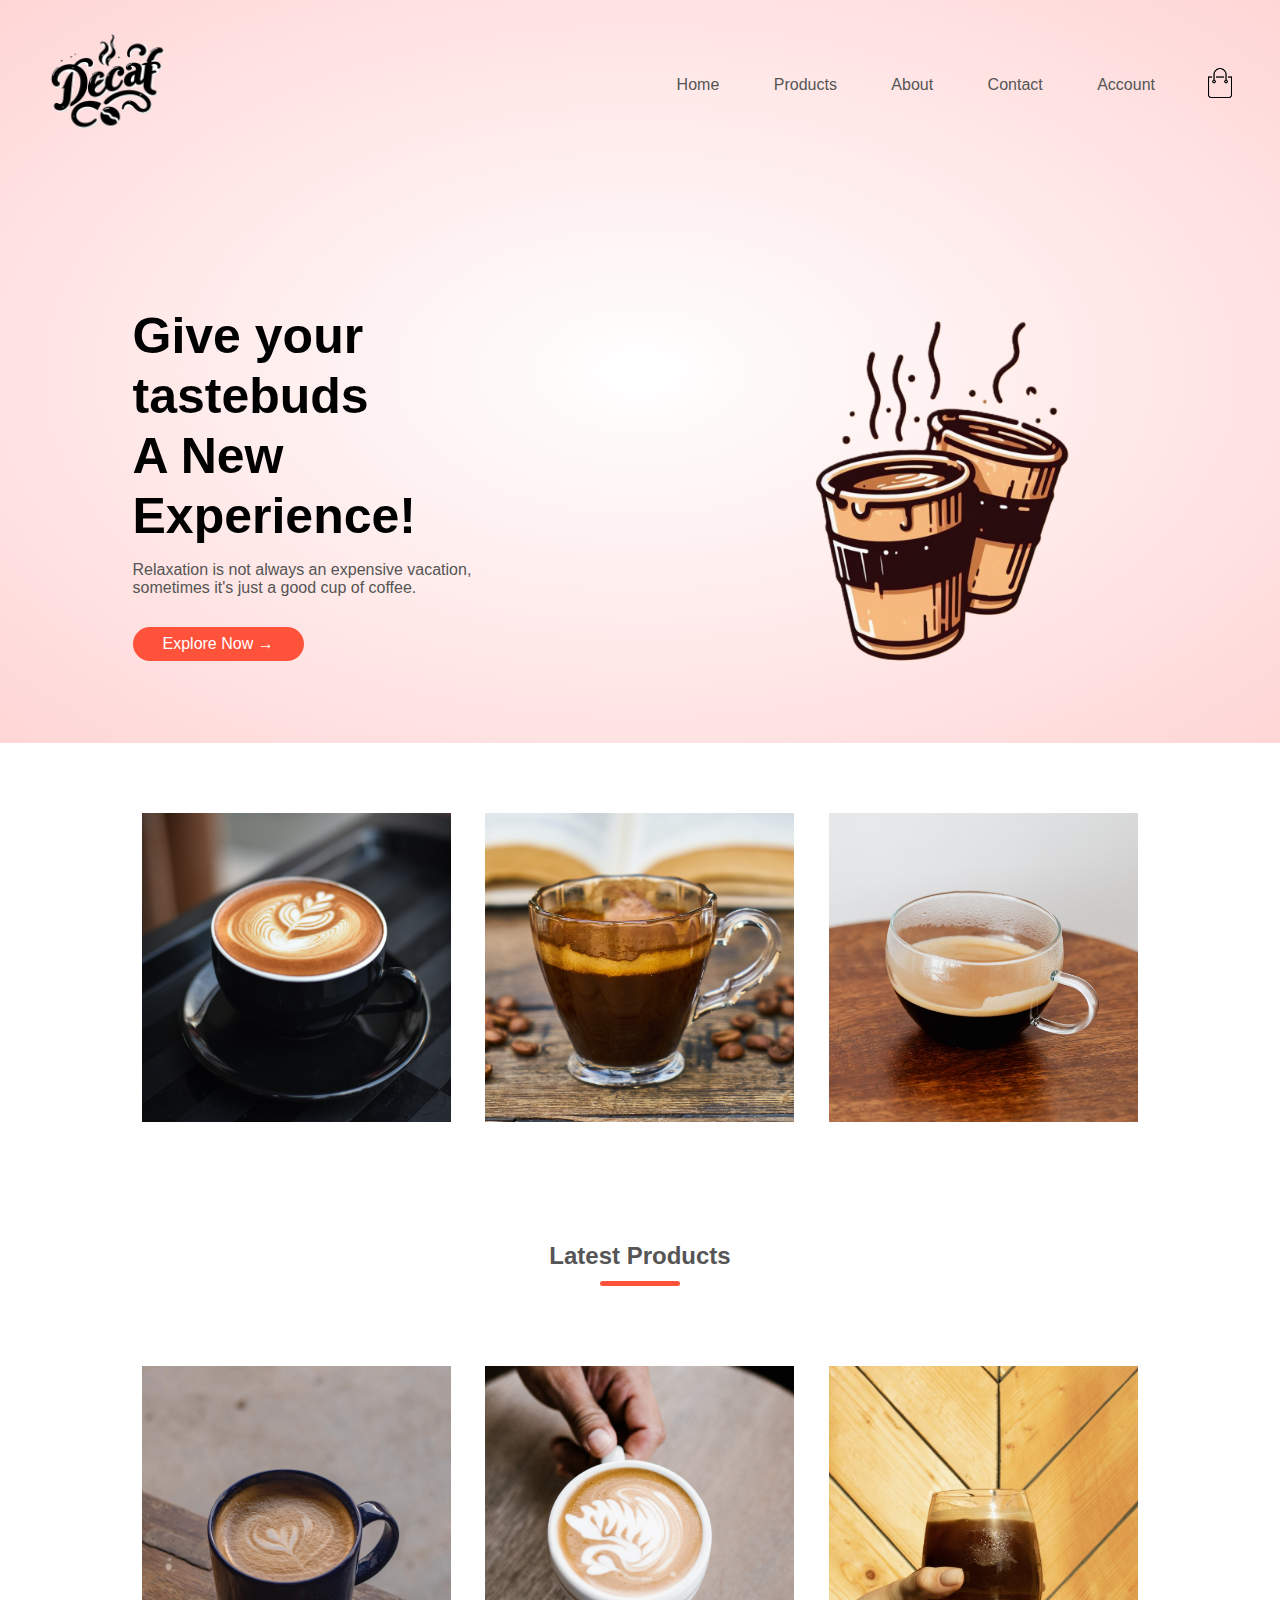
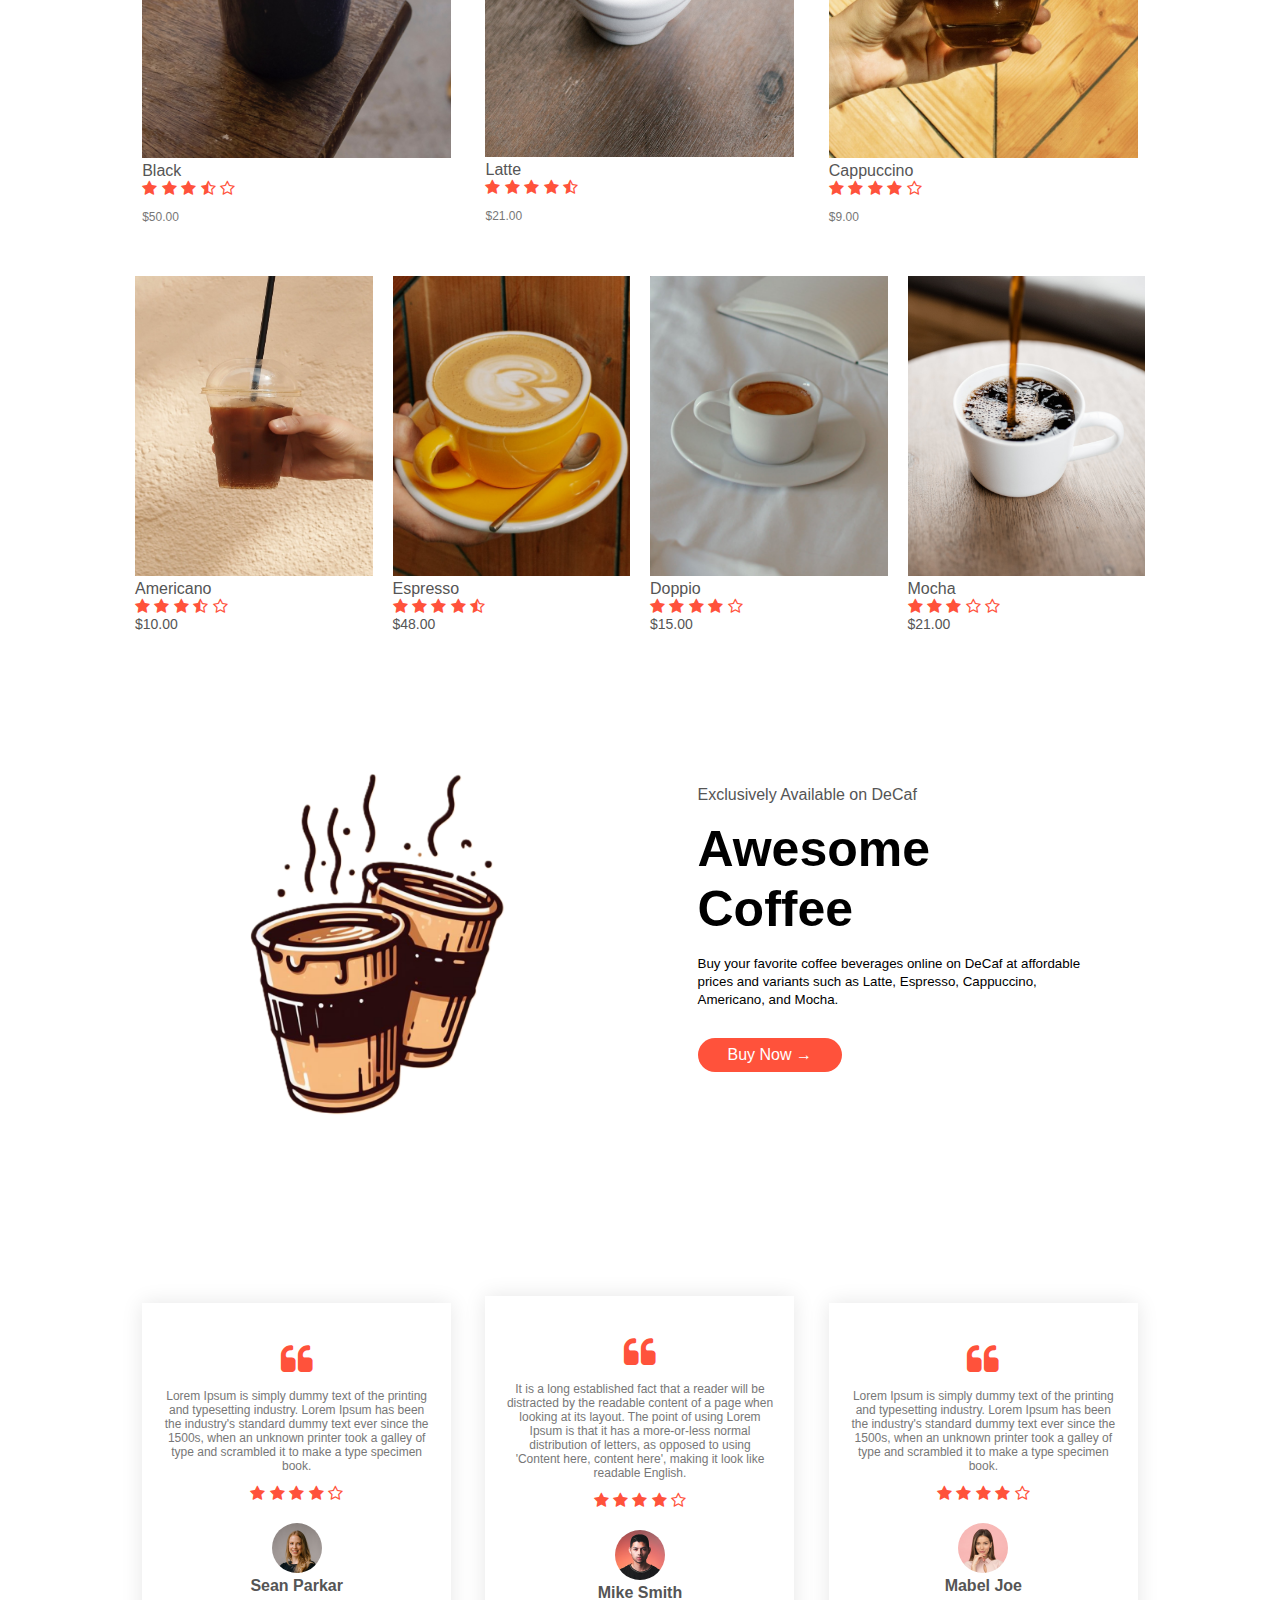
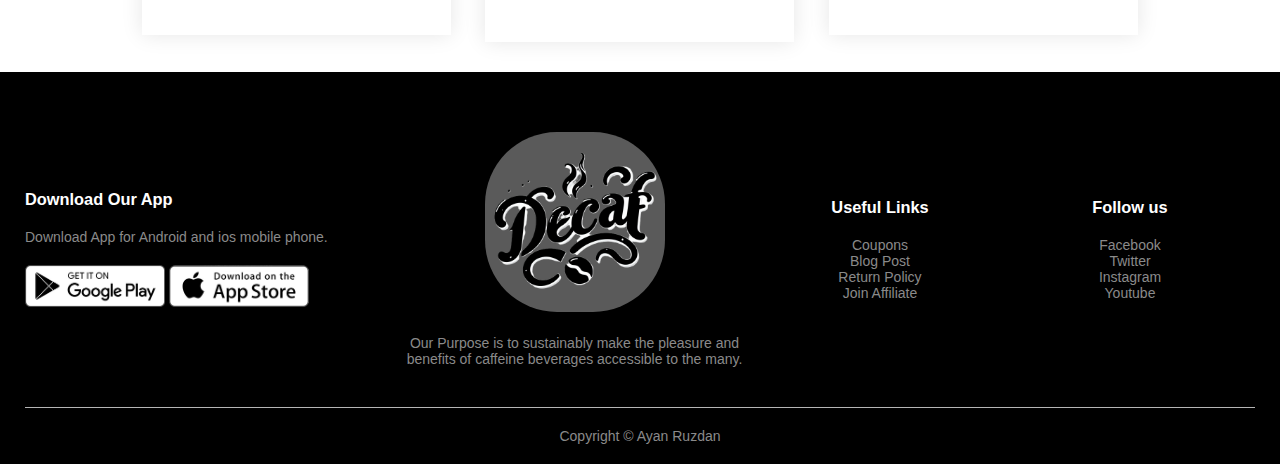
<file: index.html>
<!DOCTYPE html>
<html>

<head>
    <meta charset="utf-8">
    <meta name="viewport" content="width-device-width, initial-scale=1.0">
    <title>DeCaf | Cafe Ecommerce website</title>
    <link rel="stylesheet" href="style.css">
    <link rel="preconnect" href="https://fonts.gstatic.com">
    <link href="https://fonts.googleapis.com/css2?family=Poppins:wght@200;300;400;500;600;700&display=swap"
        rel="stylesheet">
    <!--added a cdn link by searching font awesome4 cdn and getting this link from https://www.bootstrapcdn.com/fontawesome/ this url*/-->
    <link rel="stylesheet" href="https://stackpath.bootstrapcdn.com/font-awesome/4.7.0/css/font-awesome.min.css">

</head>

<body>
    <div class="header">
        <div class="container">
            <div class="navbar">
                <div class="logo">
                    <a href="index.html"><img src="images/logo.png" width="125px"></a>
                </div>
                <nav>
                    <ul id="MenuItems">
                        <li><a href="index.html">Home</a></li>
                        <li><a href="products.html">Products</a></li>
                        <li><a href="">About</a></li>
                        <li><a href="">Contact</a></li>
                        <li><a href="account.html">Account</a></li>
                    </ul>
                </nav>
                <a href="cart.html"><img src="images/cart.png" width="30px" height="30px"></a>
                <img src="images/menu.png" class="menu-icon" onClick="menutoggle()">
            </div>
            <div class="row">
                <div class="col-2">
                    <h1>Give your tastebuds <br>A New Experience!</h1>
                    <p>Relaxation is not always an expensive vacation, sometimes it's just a good cup of coffee.</p>
                    <a href="products.html" class="btn">Explore Now &#8594;</a>
                </div>
                <div class="col-2">
                    <img src="images/image1.png">
                </div>
            </div>
        </div>
    </div>

    <!------------------------------ featured categories------------------------------>
    <div class="categories">
        <div class="small-container">
            <div class="row">
                <div class="col-3">
                    <img src="images/buy-1.jpg">
                </div>
                <div class="col-3">
                    <img src="images/buy-2.jpg">
                </div>
                <div class="col-3">
                    <img src="images/buy-3.jpg">
                </div>
            </div>
        </div>
    </div>

    <!------------------------------ featured Products------------------------------>
    <div class="small-container">

        <h2 class="title">Latest Products</h2>
        <div class="row">
            <div class="col-3">
                <a href="products-details.html"><img src="images/product-1.jpg"></a>
                <h4>Black</h4>
                <div class="rating">
                    <i class="fa fa-star"></i>
                    <i class="fa fa-star"></i>
                    <i class="fa fa-star"></i>
                    <i class="fa fa-star-half-o"></i>
                    <i class="fa fa-star-o"></i>
                </div>
                <p>$50.00</p>
            </div>
            <div class="col-3">
                <a href="products-details.html"><img src="images/product-2.jpg"></a>
                <h4>Latte</h4>
                <div class="rating">
                    <i class="fa fa-star"></i>
                    <i class="fa fa-star"></i>
                    <i class="fa fa-star"></i>
                    <i class="fa fa-star"></i>
                    <i class="fa fa-star-half-o"></i>
                </div>
                <p>$21.00</p>
            </div>
            <div class="col-3">
                <a href="products-details.html"><img src="images/product-3.jpg"></a>
                <h4>Cappuccino</h4>
                <div class="rating">
                    <i class="fa fa-star"></i>
                    <i class="fa fa-star"></i>
                    <i class="fa fa-star"></i>
                    <i class="fa fa-star"></i>
                    <i class="fa fa-star-o"></i>
                </div>
                <p>$9.00</p>
            </div>
        </div>
        <!--new row for the latest product-->
        <div class="row">
            <div class="col-4">
                <a href="products-details.html"><img src="images/product-4.jpg"></a>
                <h4>Americano</h4>
                <div class="rating">
                    <!--(before this added awesome4 cdn font link to the head)added a cdn link by searching font awesome4 icon and from the site  search the star entering the first option and getting a link of this fa-star*-->
                    <i class="fa fa-star"></i>
                    <i class="fa fa-star"></i>
                    <i class="fa fa-star"></i>
                    <i class="fa fa-star-half-o"></i>
                    <i class="fa fa-star-o"></i>
                </div>
                <p>$10.00</p>
            </div>
            <div class="col-4">
                <a href="products-details.html"><img src="images/product-5.jpg"></a>
                <h4>Espresso</h4>
                <div class="rating">
                    <i class="fa fa-star"></i>
                    <i class="fa fa-star"></i>
                    <i class="fa fa-star"></i>
                    <i class="fa fa-star"></i>
                    <i class="fa fa-star-half-o"></i>
                </div>
                <p>$48.00</p>
            </div>
            <div class="col-4">
                <a href="products-details.html"><img src="images/product-6.jpg"></a>
                <h4>Doppio</h4>
                <div class="rating">
                    <i class="fa fa-star"></i>
                    <i class="fa fa-star"></i>
                    <i class="fa fa-star"></i>
                    <i class="fa fa-star"></i>
                    <i class="fa fa-star-o"></i>
                </div>
                <p>$15.00</p>
            </div>
            <div class="col-4">
                <a href="products-details.html"><img src="images/product-7.jpg"></a>
                <h4>Mocha</h4>
                <div class="rating">
                    <i class="fa fa-star"></i>
                    <i class="fa fa-star"></i>
                    <i class="fa fa-star"></i>
                    <i class="fa fa-star-o"></i>
                    <i class="fa fa-star-o"></i>
                </div>
                <p>$21.00</p>
            </div>
        </div>
    </div>

    <!--------------------------`   offer   --------------------------------->
    <div class="offer">
        <div class="small-container">
            <div class="row">
                <div class="col-2">
                    <img src="images/image1.png" class="offer-img">
                </div>
                <div class="col-2">
                    <p>Exclusively Available on DeCaf</p>
                    <h1>Awesome Coffee</h1>
                    <small> Buy your favorite coffee beverages online on DeCaf at affordable prices and variants such as
                        Latte, Espresso, Cappuccino, Americano, and Mocha. </small><br>
                    <a href="products.html" class="btn">Buy Now &#8594;</a>
                </div>
            </div>
        </div>
    </div>

    <!------------------------------Testimonial---------------------------------->
    <div class="testimonial">
        <div class="small-container">
            <div class="row">
                <div class="col-3">
                    <i class="fa fa-quote-left"></i>
                    <p>Lorem Ipsum is simply dummy text of the printing and typesetting industry. Lorem Ipsum has been
                        the industry's standard dummy text ever since the 1500s, when an unknown printer took a galley
                        of type and scrambled it to make a type specimen book. </p>
                    <div class="rating">
                        <i class="fa fa-star"></i>
                        <i class="fa fa-star"></i>
                        <i class="fa fa-star"></i>
                        <i class="fa fa-star"></i>
                        <i class="fa fa-star-o"></i>
                    </div>
                    <img src="images/user-1.png">
                    <h3>Sean Parkar</h3>
                </div>
                <div class="col-3">
                    <i class="fa fa-quote-left"></i>
                    <p>It is a long established fact that a reader will be distracted by the readable content of a page
                        when looking at its layout. The point of using Lorem Ipsum is that it has a more-or-less normal
                        distribution of letters, as opposed to using 'Content here, content here', making it look like
                        readable English.</p>
                    <div class="rating">
                        <i class="fa fa-star"></i>
                        <i class="fa fa-star"></i>
                        <i class="fa fa-star"></i>
                        <i class="fa fa-star"></i>
                        <i class="fa fa-star-o"></i>
                    </div>
                    <img src="images/user-2.png">
                    <h3>Mike Smith</h3>
                </div>
                <div class="col-3">
                    <i class="fa fa-quote-left"></i>
                    <p>Lorem Ipsum is simply dummy text of the printing and typesetting industry. Lorem Ipsum has been
                        the industry's standard dummy text ever since the 1500s, when an unknown printer took a galley
                        of type and scrambled it to make a type specimen book. </p>
                    <div class="rating">
                        <i class="fa fa-star"></i>
                        <i class="fa fa-star"></i>
                        <i class="fa fa-star"></i>
                        <i class="fa fa-star"></i>
                        <i class="fa fa-star-o"></i>
                    </div>
                    <img src="images/user-3.png">
                    <h3>Mabel Joe</h3>
                </div>
            </div>
        </div>
    </div>

    <!----------------------------------footer------------------------------------->
    <div class="footer">
        <div class="container">

            <div class="row">
                <div class="footer-col-1">
                    <h3>Download Our App</h3>
                    <p>Download App for Android and ios mobile phone.</p>
                    <div class="app-logo">
                        <img src="images/play-store.png" alt="">
                        <img src="images/app-store.png" alt="">
                    </div>
                </div>
                <div class="footer-col-2">
                    <img src="images/logo.png" style="background-color: rgba(100, 100, 100, 0.9); border-radius: 40%; ">
                    <p>Our Purpose is to sustainably make the pleasure and benefits of caffeine beverages accessible to
                        the many.
                    </p>
                </div>
                <div class="footer-col-3">
                    <h3>Useful Links</h3>
                    <ul>
                        <li>Coupons</li>
                        <li>Blog Post</li>
                        <li>Return Policy</li>
                        <li>Join Affiliate</li>
                    </ul>
                </div>
                <div class="footer-col-4">
                    <h3>Follow us</h3>
                    <ul>
                        <li>Facebook</li>
                        <li>Twitter</li>
                        <li>Instagram</li>
                        <li>Youtube</li>
                    </ul>
                </div>

            </div>

            <hr><!--horizontal line-->
            <p class="copyright">Copyright &copy; Ayan Ruzdan</p>

        </div>
    </div>


    <!-----------------------------------js for toggle menu----------------------------------------------->
    <script>
        var menuItems = document.getElementById("MenuItems");

        MenuItems.style.maxHeight = "0px";
        function menutoggle() {
            if (MenuItems.style.maxHeight == "0px") {
                MenuItems.style.maxHeight = "200px";
            }
            else {
                MenuItems.style.maxHeight = "0px";
            }
        }
    </script>
</body>

</html>
</file>
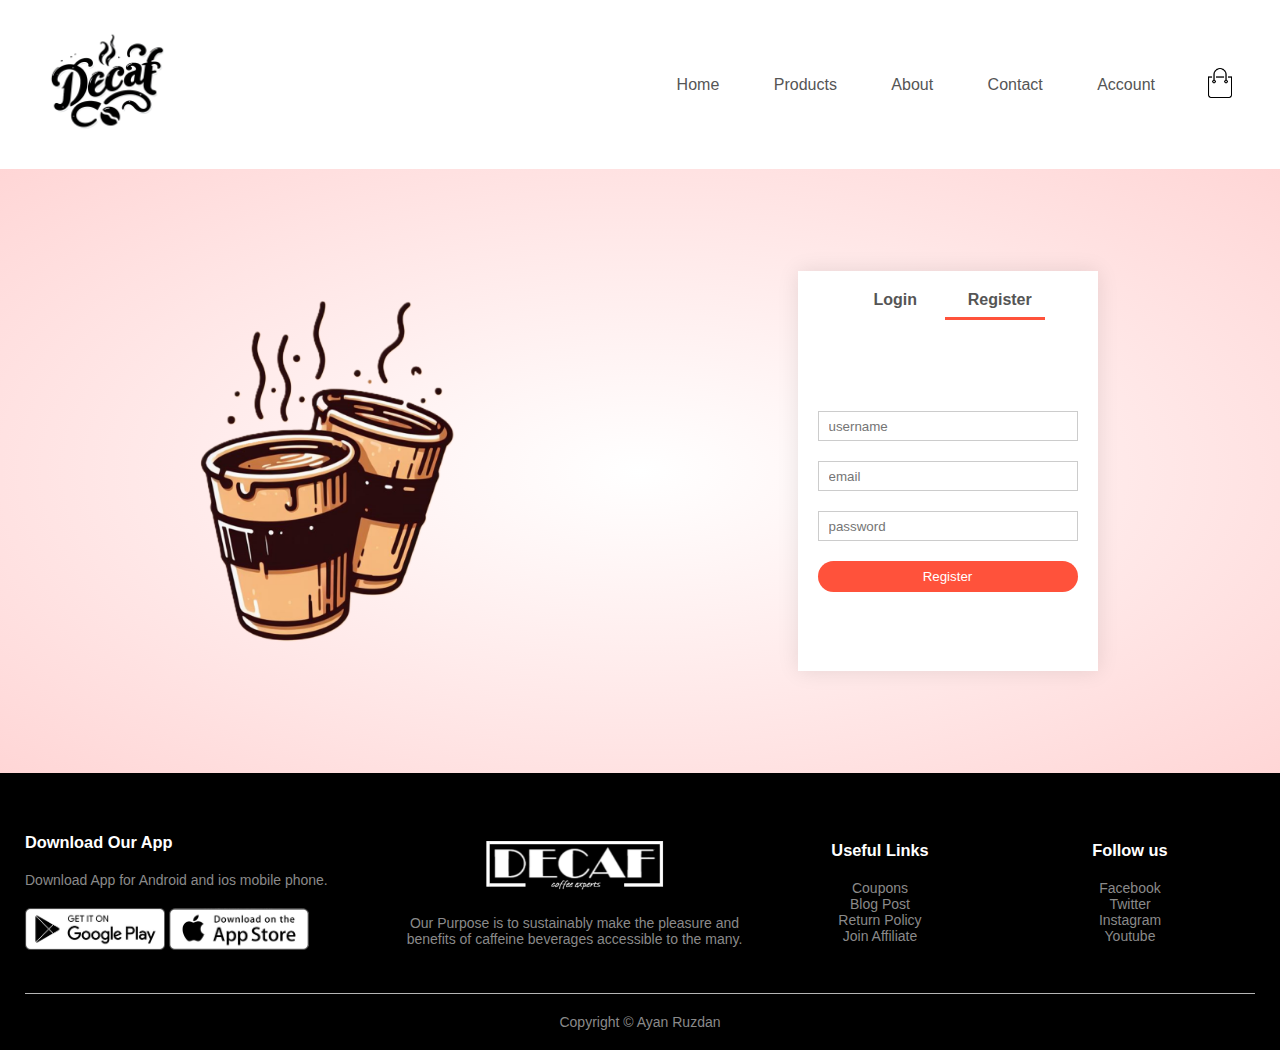
<file: account.html>
<!DOCTYPE html>
<html>

<head>
    <meta charset="utf-8">
    <meta name="viewport" content="width-device-width, initial-scale=1.0">
    <title>Account - DeCaf</title>
    <link rel="stylesheet" href="style.css">
    <link rel="preconnect" href="https://fonts.gstatic.com">
    <link href="https://fonts.googleapis.com/css2?family=Poppins:wght@200;300;400;500;600;700&display=swap"
        rel="stylesheet">
    <!--added a cdn link by searching font awesome4 cdn and getting this link from https://www.bootstrapcdn.com/fontawesome/ this url*/-->
    <link rel="stylesheet" href="https://stackpath.bootstrapcdn.com/font-awesome/4.7.0/css/font-awesome.min.css">

</head>

<body>
    <!--<div class ="header">-->
    <div class="container">
        <div class="navbar">
            <div class="logo">
                <a href="index.html"><img src="images/logo.png" width="125px"></a>
            </div>
            <nav>
                <ul id="MenuItems">
                    <li><a href="index.html">Home</a></li>
                    <li><a href="products.html">Products</a></li>
                    <li><a href="">About</a></li>
                    <li><a href="">Contact</a></li>
                    <li><a href="account.html">Account</a></li>

                </ul>
            </nav>
            <a href="cart.html"><img src="images/cart.png" width="30px" height="30px"></a>
            <img src="images/menu.png" class="menu-icon" onClick="menutoggle()">
        </div>

    </div>
    <!--</div>-->


    <!------------------------------ account-page details------------------------------>

    <div class="account-page">
        <div class="container">
            <div class="row">
                <div class="col-2">
                    <img src="images/image1.png" width="100%">
                </div>
                <div class="col-2">
                    <div class="form-container">
                        <div class="form-btn">
                            <span onclick="login()">Login</span>
                            <span onclick="register()">Register</span>
                            <hr id="Indicator">
                        </div>
                        <form id="LoginForm">
                            <input type="text" placeholder="username">
                            <input type="password" placeholder="password">
                            <button type="submit" class="btn">Login</button>
                            <a href="">Forgot password</a>
                        </form>

                        <form id="RegForm">
                            <input type="text" placeholder="username">
                            <input type="email" placeholder="email">
                            <input type="password" placeholder="password">
                            <button type="submit" class="btn">Register</button>
                        </form>
                    </div>
                </div>
            </div>

        </div>
    </div>


    <!----------------------------------footer------------------------------------->
    <div class="footer">
        <div class="container">

            <div class="row">
                <div class="footer-col-1">
                    <h3>Download Our App</h3>
                    <p>Download App for Android and ios mobile phone.</p>
                    <div class="app-logo">
                        <img src="images/play-store.png" alt="">
                        <img src="images/app-store.png" alt="">
                    </div>
                </div>
                <div class="footer-col-2">
                    <img src="images/logo-white.png">
                    <p>
                        Our Purpose is to sustainably make the pleasure and benefits of caffeine beverages accessible to
                        the many.
                    </p>
                </div>
                <div class="footer-col-3">
                    <h3>Useful Links</h3>
                    <ul>
                        <li>Coupons</li>
                        <li>Blog Post</li>
                        <li>Return Policy</li>
                        <li>Join Affiliate</li>
                    </ul>
                </div>
                <div class="footer-col-4">
                    <h3>Follow us</h3>
                    <ul>
                        <li>Facebook</li>
                        <li>Twitter</li>
                        <li>Instagram</li>
                        <li>Youtube</li>
                    </ul>
                </div>

            </div>

            <hr><!--horizontal line-->
            <p class="copyright">Copyright &copy; Ayan Ruzdan</p>

        </div>
    </div>


    <!-----------------------------------js for toggle menu-------------------------------------->
    <script>
        var menuItems = document.getElementById("MenuItems");

        MenuItems.style.maxHeight = "0px";
        function menutoggle() {
            if (MenuItems.style.maxHeight == "0px") {
                MenuItems.style.maxHeight = "200px";
            }
            else {
                MenuItems.style.maxHeight = "0px";
            }
        }
    </script>

    <!-----------------------------------js for toggle form-------------------------------------->
    <script>
        var LoginForm = document.getElementById("LoginForm");
        var RegForm = document.getElementById("RegForm");
        var Indicator = document.getElementById("Indicator");

        function register() {
            RegForm.style.transform = "translateX(0px)";
            LoginForm.style.transform = "translateX(0px)";
            Indicator.style.transform = "translateX(100px)"
        }
        function login() {
            RegForm.style.transform = "translateX(300px)";
            LoginForm.style.transform = "translateX(300px)";
            Indicator.style.transform = "translateX(0px)";
        }
    </script>

</body>

</html>
</file>
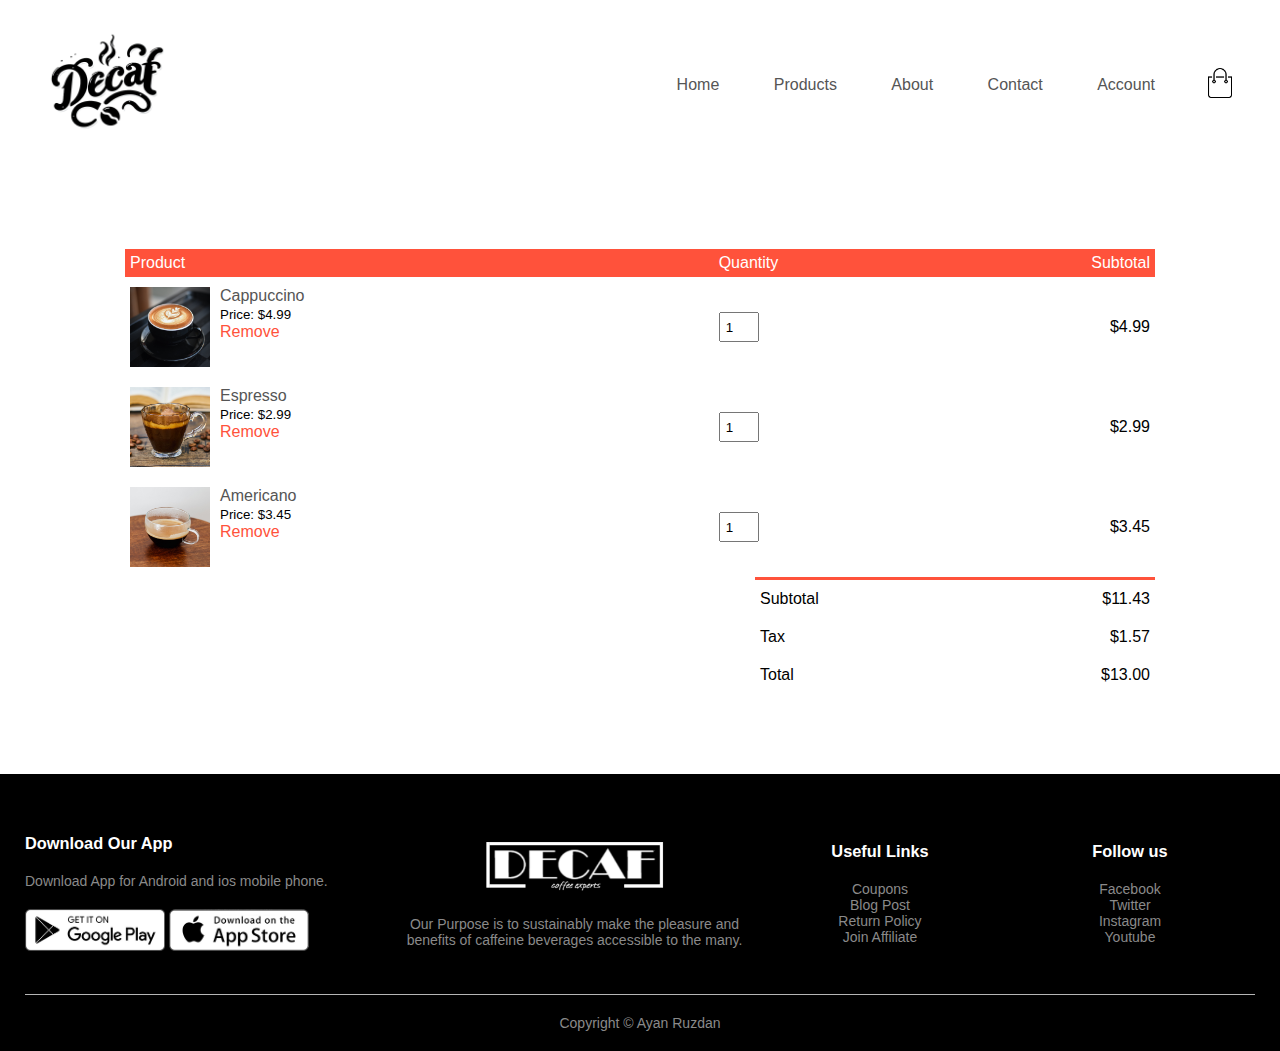
<file: cart.html>
<!DOCTYPE html>
<html>

<head>
    <meta charset="utf-8">
    <meta name="viewport" content="width-device-width, initial-scale=1.0">
    <title>Cart - DeCaf</title>
    <link rel="stylesheet" href="style.css">
    <link rel="preconnect" href="https://fonts.gstatic.com">
    <link href="https://fonts.googleapis.com/css2?family=Poppins:wght@200;300;400;500;600;700&display=swap"
        rel="stylesheet">
    <!--added a cdn link by searching font awesome4 cdn and getting this link from https://www.bootstrapcdn.com/fontawesome/ this url*/-->
    <link rel="stylesheet" href="https://stackpath.bootstrapcdn.com/font-awesome/4.7.0/css/font-awesome.min.css">

</head>

<body>
    <div class="container">
        <div class="navbar">
            <div class="logo">
                <a href="index.html"><img src="images/logo.png" width="125px"></a>
            </div>
            <nav>
                <ul id="MenuItems">
                    <li><a href="index.html">Home</a></li>
                    <li><a href="products.html">Products</a></li>
                    <li><a href="">About</a></li>
                    <li><a href="">Contact</a></li>
                    <li><a href="account.html">Account</a></li>

                </ul>
            </nav>
            <a href="cart.html"><img src="images/cart.png" width="30px" height="30px"></a>
            <img src="images/menu.png" class="menu-icon" onClick="menutoggle()">
        </div>
    </div>

    <!------------------------------ cart items details------------------------------>

    <div class="small-container cart-page">
        <table>
            <tr>
                <th>Product</th>
                <th>Quantity</th>
                <th>Subtotal</th>
            </tr>
            <tr>
                <td>
                    <div class="cart-info">
                        <img src="images/buy-1.jpg">
                        <div>
                            <p>Cappuccino</p>
                            <small>Price: $4.99</small><br>
                            <a href="">Remove</a>
                        </div>
                    </div>
                </td>
                <td><input type="number" value="1"></td>
                <td>$4.99</td>
            </tr>
            <tr>
                <td>
                    <div class="cart-info">
                        <img src="images/buy-2.jpg">
                        <div>
                            <p>Espresso</p>
                            <small>Price: $2.99</small><br>
                            <a href="">Remove</a>
                        </div>
                    </div>
                </td>
                <td><input type="number" value="1"></td>
                <td>$2.99</td>
            </tr>
            <tr>
                <td>
                    <div class="cart-info">
                        <img src="images/buy-3.jpg">
                        <div>
                            <p>Americano</p>
                            <small>Price: $3.45</small><br>
                            <a href="">Remove</a>
                        </div>
                    </div>
                </td>
                <td><input type="number" value="1"></td>
                <td>$3.45</td>
            </tr>
        </table>

        <div class="total-price">
            <table>
                <tr>
                    <td>Subtotal</td>
                    <td>$11.43</td>
                </tr>
                <tr>
                    <td>Tax</td>
                    <td>$1.57</td>
                </tr>
                <tr>
                    <td>Total</td>
                    <td>$13.00</td>
                </tr>
            </table>
        </div>
    </div>



    <!----------------------------------footer------------------------------------->
    <div class="footer">
        <div class="container">
            <div class="row">
                <div class="footer-col-1">
                    <h3>Download Our App</h3>
                    <p>Download App for Android and ios mobile phone.</p>
                    <div class="app-logo">
                        <img src="images/play-store.png" alt="">
                        <img src="images/app-store.png" alt="">
                    </div>
                </div>
                <div class="footer-col-2">
                    <img src="images/logo-white.png">
                    <p>Our Purpose is to sustainably make the pleasure and benefits of caffeine beverages accessible to
                        the many.
                    </p>
                </div>
                <div class="footer-col-3">
                    <h3>Useful Links</h3>
                    <ul>
                        <li>Coupons</li>
                        <li>Blog Post</li>
                        <li>Return Policy</li>
                        <li>Join Affiliate</li>
                    </ul>
                </div>
                <div class="footer-col-4">
                    <h3>Follow us</h3>
                    <ul>
                        <li>Facebook</li>
                        <li>Twitter</li>
                        <li>Instagram</li>
                        <li>Youtube</li>
                    </ul>
                </div>

            </div>

            <hr><!--horizontal line-->
            <p class="copyright">Copyright &copy; Ayan Ruzdan</p>

        </div>
    </div>


    <!-----------------------------------js for toggle menu-------------------------------------->
    <script>
        var menuItems = document.getElementById("MenuItems");

        MenuItems.style.maxHeight = "0px";
        function menutoggle() {
            if (MenuItems.style.maxHeight == "0px") {
                MenuItems.style.maxHeight = "200px";
            }
            else {
                MenuItems.style.maxHeight = "0px";
            }
        }
    </script>

</body>

</html>
</file>
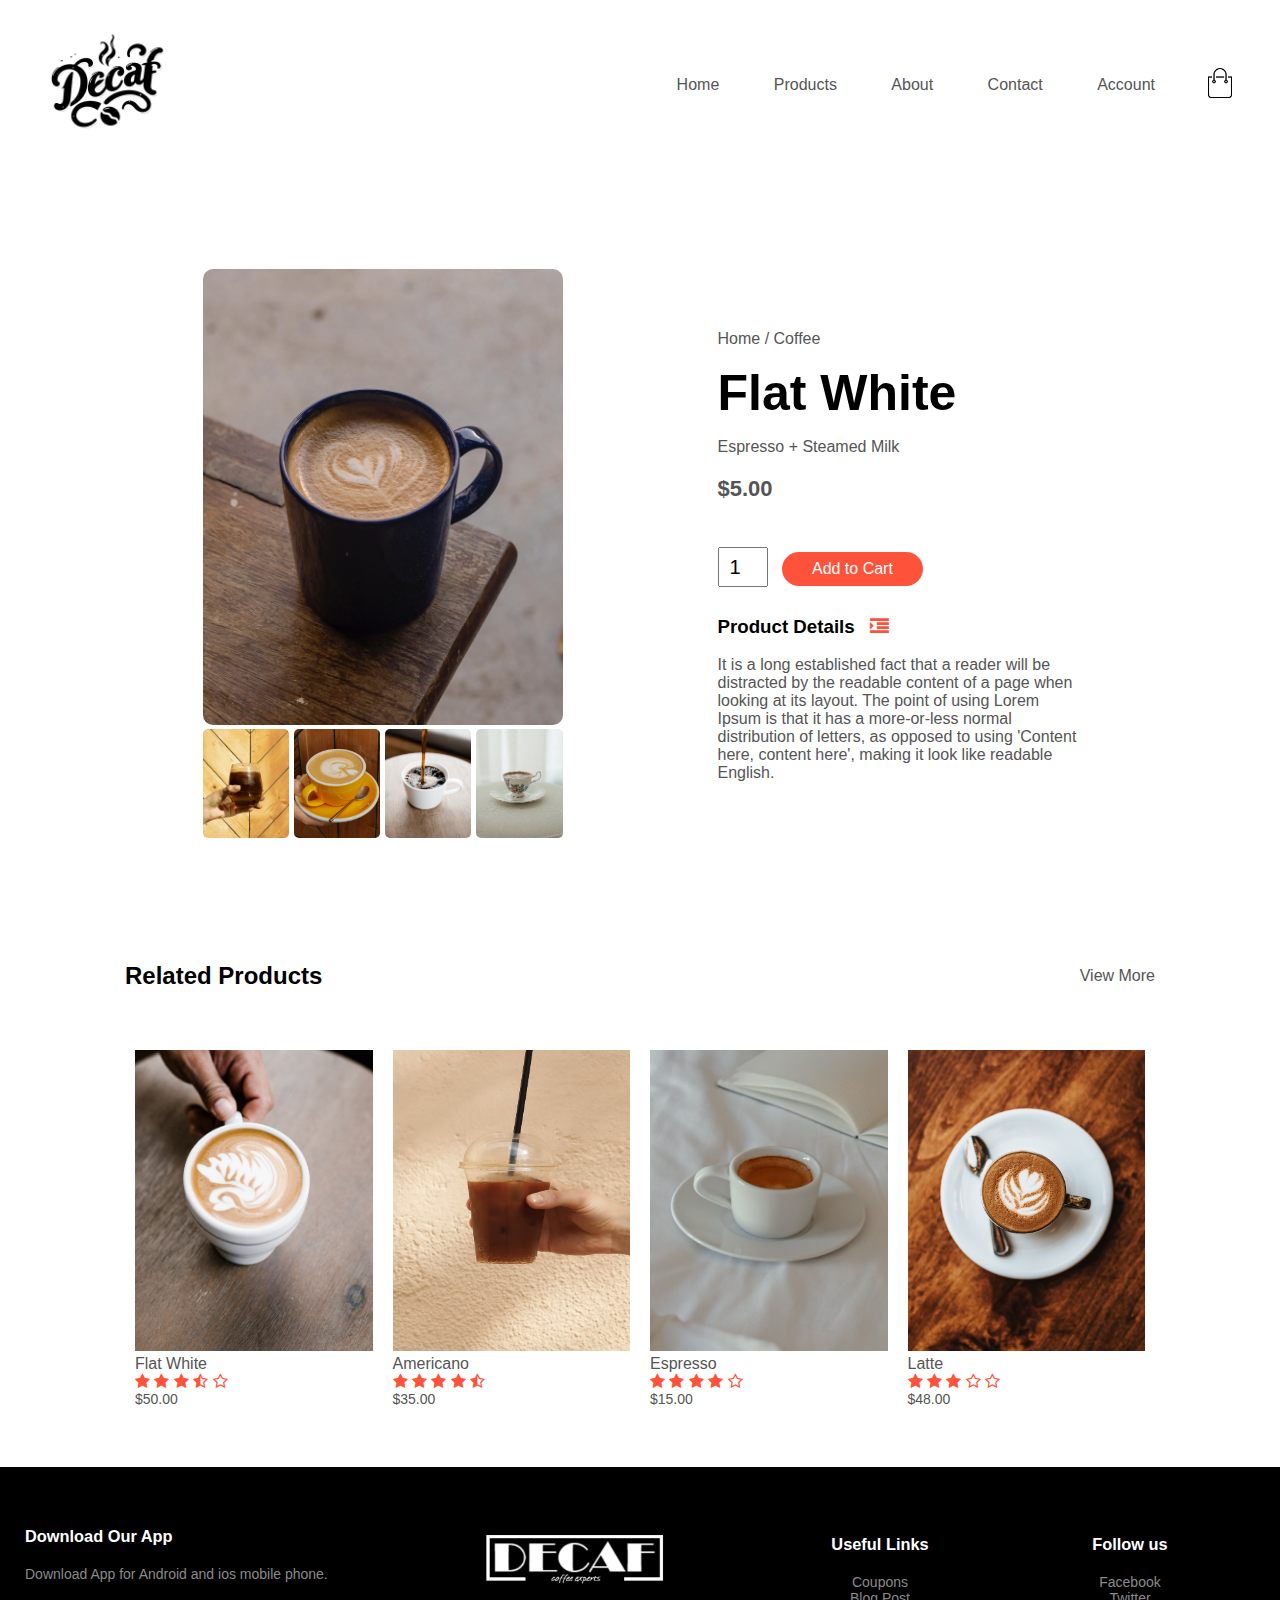
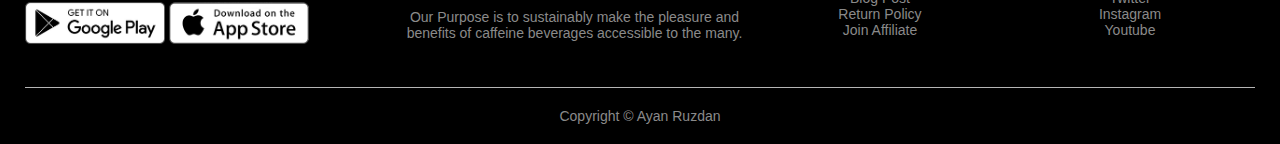
<file: products-details.html>
<!DOCTYPE html>
<html>

<head>
    <meta charset="utf-8">
    <meta name="viewport" content="width-device-width, initial-scale=1.0">
    <title>Products Details - DeCaf</title>
    <link rel="stylesheet" href="style.css">
    <link rel="preconnect" href="https://fonts.gstatic.com">
    <link href="https://fonts.googleapis.com/css2?family=Poppins:wght@200;300;400;500;600;700&display=swap"
        rel="stylesheet">
    <!--added a cdn link by searching font awesome4 cdn and getting this link from https://www.bootstrapcdn.com/fontawesome/ this url*/-->
    <link rel="stylesheet" href="https://stackpath.bootstrapcdn.com/font-awesome/4.7.0/css/font-awesome.min.css">

</head>

<body>
    <!--<div class ="header">-->
    <div class="container">
        <div class="navbar">
            <div class="logo">
                <a href="index.html"><img src="images/logo.png" width="125px"></a>
            </div>
            <nav>
                <ul id="MenuItems">
                    <li><a href="index.html">Home</a></li>
                    <li><a href="products.html">Products</a></li>
                    <li><a href="">About</a></li>
                    <li><a href="">Contact</a></li>
                    <li><a href="account.html">Account</a></li>

                </ul>
            </nav>
            <a href="cart.html"><img src="images/cart.png" width="30px" height="30px"></a>
            <img src="images/menu.png" class="menu-icon" onClick="menutoggle()">
        </div>

    </div>
    <!--</div>-->


    <!------------------------------ Single product details------------------------------>
    <div class="small-container single-product">


        <!--<h2 class="title" >Featured Products</h2>-->
        <div class="row">
            <div class="col-2">
                <img src="images/product-1.jpg" width="100%" id="productImg" style="border-radius: 10px;">


                <div class="small-img-row">
                    <div class="small-img-col">
                        <img src="images/product-3.jpg" width="100%" class="small-img" style="border-radius: 5px;">
                    </div>
                    <div class="small-img-col">
                        <img src="images/product-5.jpg" width="100%" class="small-img" style="border-radius: 5px;">
                    </div>
                    <div class="small-img-col">
                        <img src="images/product-7.jpg" width="100%" class="small-img" style="border-radius: 5px;">
                    </div>
                    <div class="small-img-col">
                        <img src="images/product-9.jpg" width="100%" class="small-img" style="border-radius: 5px;">
                    </div>
                </div>
            </div>

            <div class="col-2">
                <p>Home / Coffee</p>
                <h1>Flat White</h1><p>Espresso + Steamed Milk</p>
                <h4>$5.00</h4>
                <input type="number" value="1">
                <a href="cart.html" class="btn">Add to Cart</a>
                <h3>Product Details <i class="fa fa-indent"></i></h3>
                <br>
                <p>It is a long established fact that a reader will be distracted by the readable content of a page when
                    looking at its layout. The point of using Lorem Ipsum is that it has a more-or-less normal
                    distribution of letters, as opposed to using 'Content here, content here', making it look like
                    readable English.</p>
            </div>
        </div>
    </div>


    <!----------------------------------Title------------------------------------->
    <div class="small-container">
        <div class="row row-2">
            <h2>Related Products</h2>
            <a href="products.html">
                <p>View More</p>
            </a>
        </div>
    </div>

    <!----------------------------------products------------------------------------->
    <div class="small-container">
        <div class="row">
            <div class="col-4">
                <a href="products-details.html"><img src="images/product-2.jpg"></a>
                    <h4>Flat White</h4>
                </a>
                <div class="rating">

                    <i class="fa fa-star"></i>
                    <i class="fa fa-star"></i>
                    <i class="fa fa-star"></i>
                    <i class="fa fa-star-half-o"></i>
                    <i class="fa fa-star-o"></i>
                </div>
                <p>$50.00</p>
            </div>
            <div class="col-4">
                <a href="products-details.html"><img src="images/product-4.jpg"></a>
                <h4>Americano</h4>
                <div class="rating">
                    <i class="fa fa-star"></i>
                    <i class="fa fa-star"></i>
                    <i class="fa fa-star"></i>
                    <i class="fa fa-star"></i>
                    <i class="fa fa-star-half-o"></i>
                </div>
                <p>$35.00</p>
            </div>
            <div class="col-4">
                <a href="products-details.html"><img src="images/product-6.jpg"></a>
                <h4>Espresso</h4>
                <div class="rating">
                    <i class="fa fa-star"></i>
                    <i class="fa fa-star"></i>
                    <i class="fa fa-star"></i>
                    <i class="fa fa-star"></i>
                    <i class="fa fa-star-o"></i>
                </div>
                <p>$15.00</p>
            </div>
            <div class="col-4">
                <a href="products-details.html"><img src="images/product-8.jpg"></a>
                <h4>Latte</h4>
                <div class="rating">
                    <i class="fa fa-star"></i>
                    <i class="fa fa-star"></i>
                    <i class="fa fa-star"></i>
                    <i class="fa fa-star-o"></i>
                    <i class="fa fa-star-o"></i>
                </div>
                <p>$48.00</p>
            </div>
        </div>
    </div>

    <!----------------------------------footer------------------------------------->
    <div class="footer">
        <div class="container">

            <div class="row">
                <div class="footer-col-1">
                    <h3>Download Our App</h3>
                    <p>Download App for Android and ios mobile phone.</p>
                    <div class="app-logo">
                        <img src="images/play-store.png" alt="">
                        <img src="images/app-store.png" alt="">
                    </div>
                </div>
                <div class="footer-col-2">
                    <img src="images/logo-white.png">
                    <p>Our Purpose is to sustainably make the pleasure and benefits of caffeine beverages accessible to
                        the many.
                    </p>
                </div>
                <div class="footer-col-3">
                    <h3>Useful Links</h3>
                    <ul>
                        <li>Coupons</li>
                        <li>Blog Post</li>
                        <li>Return Policy</li>
                        <li>Join Affiliate</li>
                    </ul>
                </div>
                <div class="footer-col-4">
                    <h3>Follow us</h3>
                    <ul>
                        <li>Facebook</li>
                        <li>Twitter</li>
                        <li>Instagram</li>
                        <li>Youtube</li>
                    </ul>
                </div>

            </div>

            <hr><!--horizontal line-->
            <p class="copyright">Copyright &copy; Ayan Ruzdan</p>

        </div>
    </div>


    <!-----------------------------------js for toggle menu----------------------------------------------->
    <script>
        var menuItems = document.getElementById("MenuItems");

        MenuItems.style.maxHeight = "0px";
        function menutoggle() {
            if (MenuItems.style.maxHeight == "0px") {
                MenuItems.style.maxHeight = "200px";
            }
            else {
                MenuItems.style.maxHeight = "0px";
            }
        }
    </script>

    <!-----------------------js for product gallery-------------------->

    <script>
        var productImg = document.getElementById("productImg");
        var smallImg = document.getElementsByClassName("small-img");

        smallImg[0].onclick = function () {
            productImg.src = smallImg[0].src;
        }
        smallImg[1].onclick = function () {
            productImg.src = smallImg[1].src;
        }
        smallImg[2].onclick = function () {
            productImg.src = smallImg[2].src;
        }
        smallImg[3].onclick = function () {
            productImg.src = smallImg[3].src;
        }


    </script>
</body>

</html>
</file>
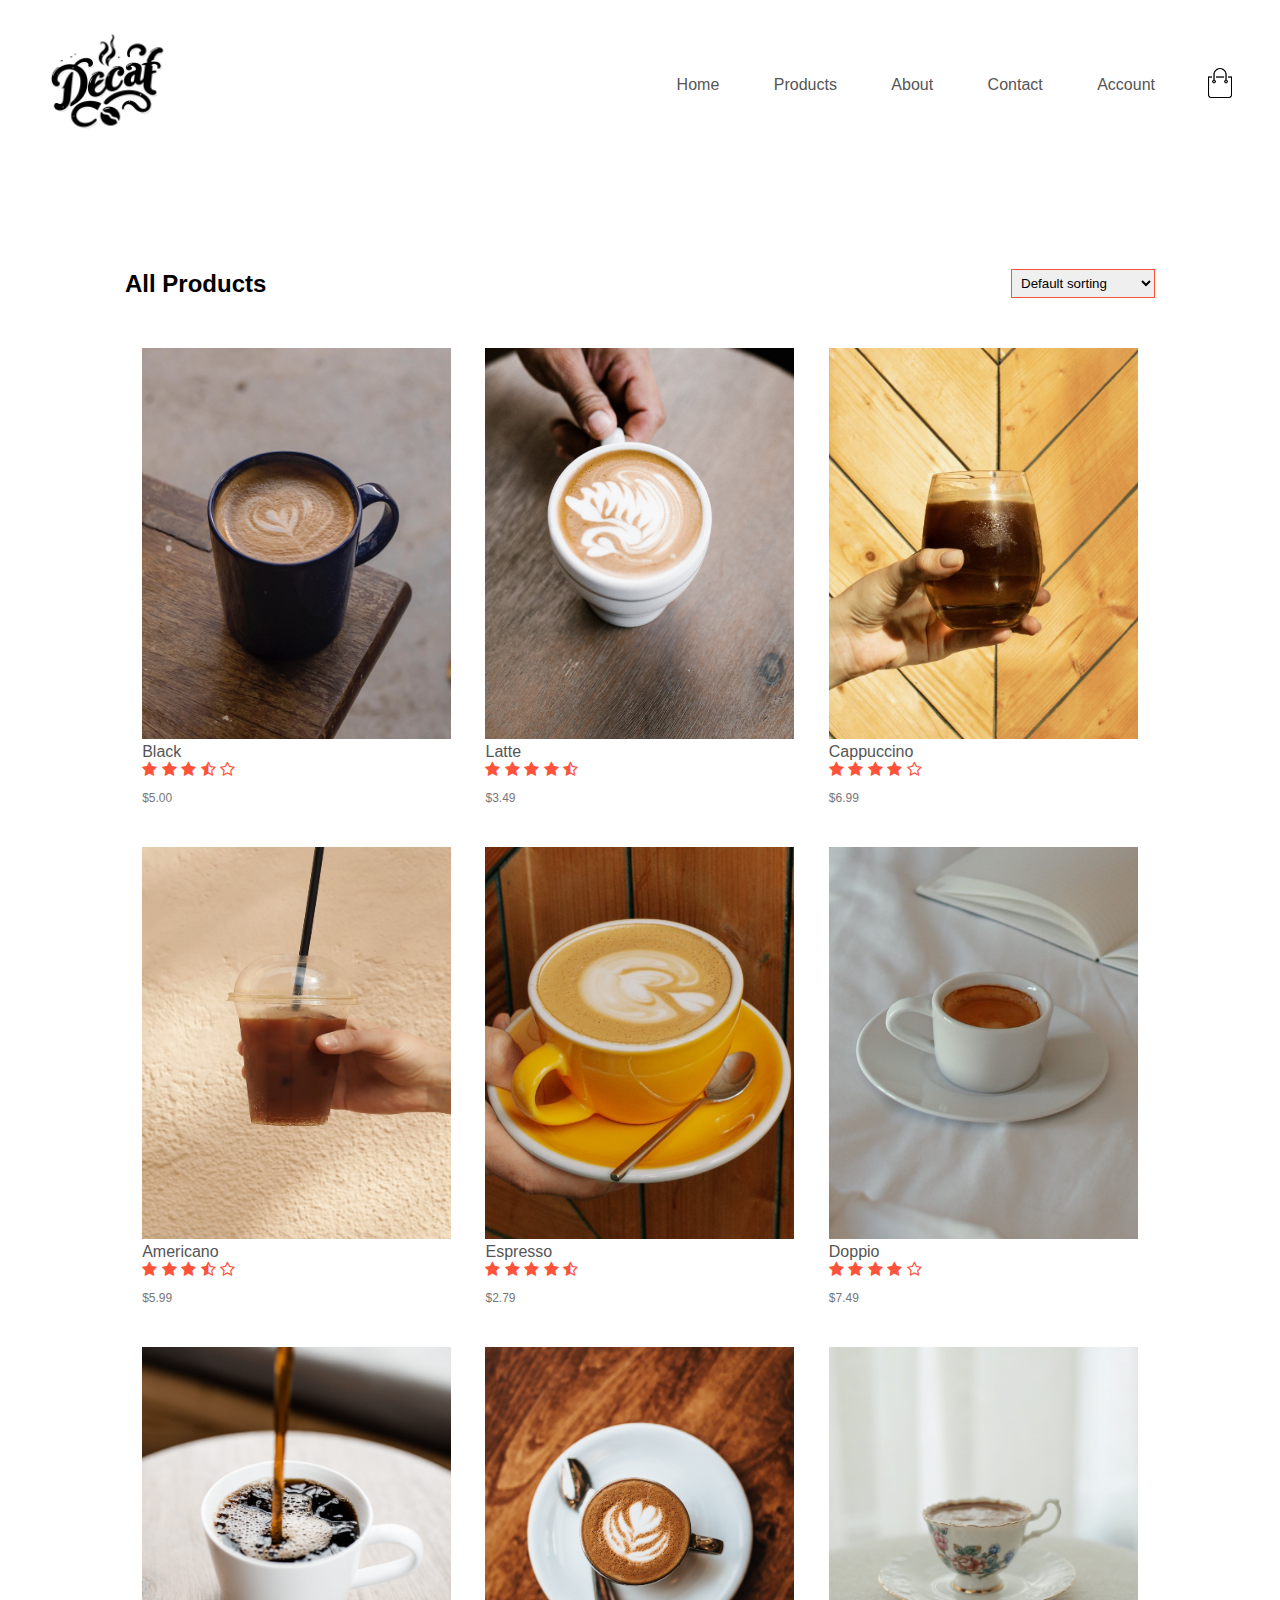
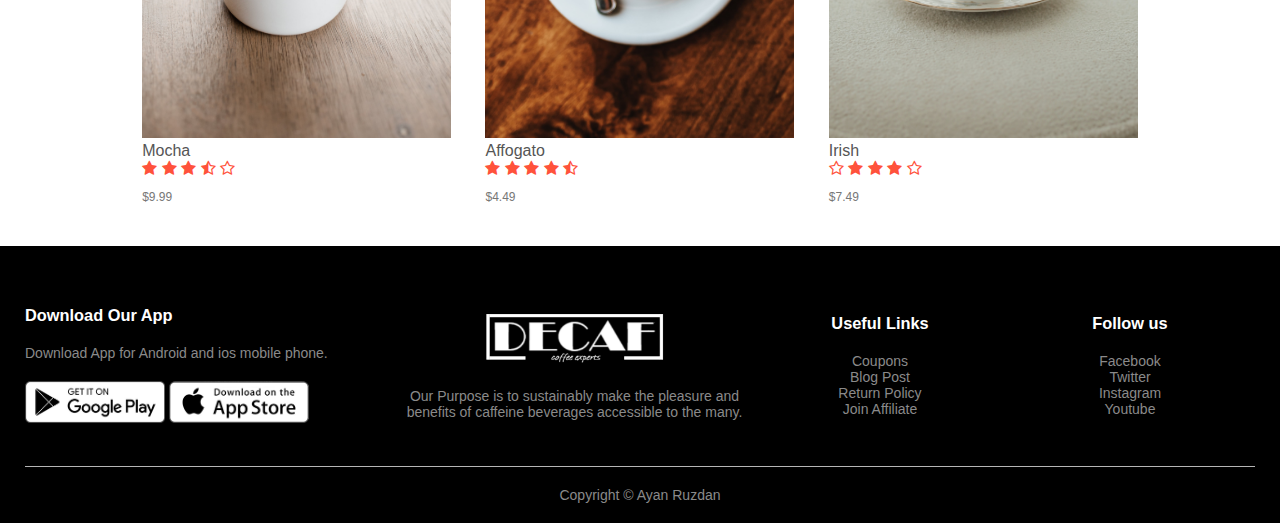
<file: products.html>
<!DOCTYPE html>
<html>

<head>
    <meta charset="utf-8">
    <meta name="viewport" content="width-device-width, initial-scale=1.0">
    <title>All Products - DeCaf</title>
    <link rel="stylesheet" href="style.css">
    <link rel="preconnect" href="https://fonts.gstatic.com">
    <link href="https://fonts.googleapis.com/css2?family=Poppins:wght@200;300;400;500;600;700&display=swap"
        rel="stylesheet">
    <!--added a cdn link by searching font awesome4 cdn and getting this link from https://www.bootstrapcdn.com/fontawesome/ this url*/-->
    <link rel="stylesheet" href="https://stackpath.bootstrapcdn.com/font-awesome/4.7.0/css/font-awesome.min.css">
</head>

<body>
    <div class="container">
        <div class="navbar">
            <div class="logo">
                <a href="index.html"><img src="images/logo.png" width="125px"></a>
            </div>
            <nav>
                <ul id="MenuItems">
                    <li><a href="index.html">Home</a></li>
                    <li><a href="products.html">Products</a></li>
                    <li><a href="">About</a></li>
                    <li><a href="">Contact</a></li>
                    <li><a href="account.html">Account</a></li>
                </ul>
            </nav>
            <a href="cart.html"><img src="images/cart.png" width="30px" height="30px"></a>
            <img src="images/menu.png" class="menu-icon" onClick="menutoggle()">
        </div>
    </div>
    <!------------------------------ Products------------------------------>
    <div class="small-container">
        <div class="row row-2">
            <h2>All Products</h2>
            <select>
                <option>Default sorting</option>
                <option>Short by price</option>
                <option>Short by popularity</option>
                <option>Short by rating</option>
                <option>Short by sale</option>
            </select>
        </div>


        <!--<h2 class="title" >Featured Products</h2>-->
        <div class="row">
            <div class="col-3">
                <a href="products-details.html"><img src="images/product-1.jpg"></a>
                <h4>Black</h4>
                <div class="rating">
                    <i class="fa fa-star"></i>
                    <i class="fa fa-star"></i>
                    <i class="fa fa-star"></i>
                    <i class="fa fa-star-half-o"></i>
                    <i class="fa fa-star-o"></i>
                </div>
                <p>$5.00</p>
            </div>
            <div class="col-3">
                <a href="products-details.html"><img src="images/product-2.jpg"></a>
                <h4>Latte</h4>
                <div class="rating">
                    <i class="fa fa-star"></i>
                    <i class="fa fa-star"></i>
                    <i class="fa fa-star"></i>
                    <i class="fa fa-star"></i>
                    <i class="fa fa-star-half-o"></i>
                </div>
                <p>$3.49</p>
            </div>
            <div class="col-3">
                <a href="products-details.html"><img src="images/product-3.jpg"></a>
                <h4>Cappuccino</h4>
                <div class="rating">
                    <i class="fa fa-star"></i>
                    <i class="fa fa-star"></i>
                    <i class="fa fa-star"></i>
                    <i class="fa fa-star"></i>
                    <i class="fa fa-star-o"></i>
                </div>
                <p>$6.99</p>
            </div>
        </div>
        <div class="row">
            <div class="col-3">
                <a href="products-details.html"><img src="images/product-4.jpg"></a>
                <h4>Americano</h4>
                <div class="rating">
                    <i class="fa fa-star"></i>
                    <i class="fa fa-star"></i>
                    <i class="fa fa-star"></i>
                    <i class="fa fa-star-half-o"></i>
                    <i class="fa fa-star-o"></i>
                </div>
                <p>$5.99</p>
            </div>
            <div class="col-3">
                <a href="products-details.html"><img src="images/product-5.jpg"></a>
                <h4>Espresso</h4>
                <div class="rating">
                    <i class="fa fa-star"></i>
                    <i class="fa fa-star"></i>
                    <i class="fa fa-star"></i>
                    <i class="fa fa-star"></i>
                    <i class="fa fa-star-half-o"></i>
                </div>
                <p>$2.79</p>
            </div>
            <div class="col-3">
                <a href="products-details.html"><img src="images/product-6.jpg"></a>
                <h4>Doppio</h4>
                <div class="rating">
                    <i class="fa fa-star"></i>
                    <i class="fa fa-star"></i>
                    <i class="fa fa-star"></i>
                    <i class="fa fa-star"></i>
                    <i class="fa fa-star-o"></i>
                </div>
                <p>$7.49</p>
            </div>
        </div>
        <div class="row">
            <div class="col-3">
                <a href="products-details.html"><img src="images/product-7.jpg"></a>
                <h4>Mocha</h4>
                <div class="rating">
                    <i class="fa fa-star"></i>
                    <i class="fa fa-star"></i>
                    <i class="fa fa-star"></i>
                    <i class="fa fa-star-half-o"></i>
                    <i class="fa fa-star-o"></i>
                </div>
                <p>$9.99</p>
            </div>
            <div class="col-3">
                <a href="products-details.html"><img src="images/product-8.jpg"></a>
                <h4>Affogato</h4>
                <div class="rating">
                    <i class="fa fa-star"></i>
                    <i class="fa fa-star"></i>
                    <i class="fa fa-star"></i>
                    <i class="fa fa-star"></i>
                    <i class="fa fa-star-half-o"></i>
                </div>
                <p>$4.49</p>
            </div>
            <div class="col-3">
                <a href="products-details.html"><img src="images/product-9.jpg"></a>
                <h4>Irish</h4>
                <div class="rating">
                    <i class="fa fa-star-o"></i>
                    <i class="fa fa-star"></i>
                    <i class="fa fa-star"></i>
                    <i class="fa fa-star"></i>
                    <i class="fa fa-star-o"></i>
                </div>
                <p>$7.49</p>
            </div>
        </div>
    </div>
    <!----------------------------------footer------------------------------------->
    <div class="footer">
        <div class="container">
            <div class="row">
                <div class="footer-col-1">
                    <h3>Download Our App</h3>
                    <p>Download App for Android and ios mobile phone.</p>
                    <div class="app-logo">
                        <img src="images/play-store.png" alt="">
                        <img src="images/app-store.png" alt="">
                    </div>
                </div>
                <div class="footer-col-2">
                    <img src="images/logo-white.png">
                    <p>Our Purpose is to sustainably make the pleasure and benefits of caffeine beverages accessible to
                        the many.
                    </p>
                </div>
                <div class="footer-col-3">
                    <h3>Useful Links</h3>
                    <ul>
                        <li>Coupons</li>
                        <li>Blog Post</li>
                        <li>Return Policy</li>
                        <li>Join Affiliate</li>
                    </ul>
                </div>
                <div class="footer-col-4">
                    <h3>Follow us</h3>
                    <ul>
                        <li>Facebook</li>
                        <li>Twitter</li>
                        <li>Instagram</li>
                        <li>Youtube</li>
                    </ul>
                </div>
            </div>
            <hr>
            <p class="copyright">Copyright &copy; Ayan Ruzdan</p>
        </div>
    </div>
    <!-----------------------------------js for toggle menu----------------------------------------------->
    <script>
        var menuItems = document.getElementById("MenuItems");
        MenuItems.style.maxHeight = "0px";
        function menutoggle() {
            if (MenuItems.style.maxHeight == "0px") {
                MenuItems.style.maxHeight = "200px";
            }
            else {
                MenuItems.style.maxHeight = "0px";
            }
        }
    </script>
</body>

</html>
</file>
<file: style.css>
* {
  margin: 0;
  padding: 0;
  box-sizing: border-box;
}
body {
  /* font-family: "Poppins", sans-serif; */
  font-family: 'Segoe UI', Tahoma, Geneva, Verdana, sans-serif;
}
/*nav maenu on the left as a unordered list*/
.navbar {
  display: flex;
  align-items: center;
  padding: 20px;
}
/*nav maenu on the right as a unordered list*/
nav {
  flex: 1;
  text-align: right;
}
/*nav maenu on the right as a list but without bullet*/
nav ul {
  display: inline-block;
  list-style-type: none;
}
/*nav maenu on the right as a vertically list with 50px gapping with each with underline*/
nav ul li {
  display: inline-block;
  margin-right: 50px;
  list-style: none;
  position: relative;
}
/*nav maenu on the right as a vertically list with 50px gapping with each without underline*/
a {
  text-decoration: none;
  color: #555;
}
p {
  color: #555;
}
.nav ul li::after {
  content: "";
  width: 0%;
  height: 2px;
  background: #f44336;
  display: block;
  margin: auto;
  transition: 0.5s;
}
.nav ul li:hover::after {
  width: 100%;
}
.container {
  max-width: 1300px;
  margin: auto;
  padding-left: 25px;
  padding-right: 25px;
}
.row {
  display: flex;
  align-items: center;
  flex-wrap: wrap;
  justify-content: space-around;
}

.col-2 {
  flex-basis: 5%;
  min-width: 400px;
}
.col-2 img {
  max-width: 100%;
  padding: 50px 0;
}

.col-2 h1 {
  font-size: 50px;
  line-height: 60px;
  margin: 15px 0;
}

.btn {
  display: inline-block;
  background: #ff523b;
  color: #fff;
  padding: 8px 30px;
  margin: 30px 0px;
  border-radius: 30px;
  transition: background 0.5s;
}
.btn:hover {
  background: #563434;
}
.header {
  background: radial-gradient(#fff, #ffd6d6);
}
.header .row {
  margin-top: 70px;
}

.categories {
  margin: 70px 0;
}
.col-3 {
  flex-basis: 30%;
  min-width: 250px;
  margin-bottom: 30px;
}

.col-3 img {
  width: 100%;
}

.small-container {
  max-width: 1080px;
  margin: auto;
  padding-left: 25px;
  padding-right: 25px;
}
.col-4 {
  flex-basis: 25%;
  padding: 10px;
  min-width: 200px;
  margin-bottom: 50px;
  transition: transform 0.5s;
}
.col-4 img {
  width: 100%;
}
.title {
  text-align: center;
  margin: 0 auto 80px;
  position: relative;
  line-height: 60px;
  color: #555;
}
.title::after {
  content: "";
  background: #ff523b;
  width: 80px;
  height: 5px;
  border-radius: 5px;
  position: absolute;
  bottom: 0;
  left: 50%;
  transform: translateX(-50%);
}
h4 {
  color: #555;
  font-weight: normal;
}
.col-4 p {
  font-size: 14px;
}
.rating .fa {
  color: #ff523b;
}
.col-4:hover {
  transform: translateY(-5px);
}

/*-----------------------Testimonial -----------------------*/
.testimonial {
  padding-top: 100px;
}
.testimonial .col-3 {
  text-align: center;
  padding: 40px 20px;
  box-shadow: 0 0 20px 0px rgba(0, 0, 0, 0.1);
  cursor: pointer;
  transition: transform 0.5s;
}
.testimonial .col-3 img {
  width: 50px;
  margin-top: 20px;
  border-radius: 50%; /*square images converted to round shape box*/
}
.testimonial .col-3:hover {
  transform: translateY(-10px);
}
.fa.fa-quote-left {
  font-size: 34px;
  color: #ff523b;
}
.col-3 p {
  font-size: 12px;
  margin: 12px 0;
  color: #777;
}
.testimonial .col-3 h3 {
  font-weight: 600;
  color: #555;
  font-size: 16px;
}

/*-----------------------Footer -----------------------*/
.footer {
  background: #000; /*black;*/
  color: #8a8a8a;
  font-size: 14px;
  padding: 60px 0 20px;
}

.footer p {
  color: #8a8a8a;
}

.footer h3 {
  color: #fff;
  margin-bottom: 20px;
}
.footer-col-1,
.footer-col-2,
.footer-col-3,
.footer-col-4 {
  min-width: 250px;
  margin-bottom: 20px;
}
.footer-col-1 {
  flex-basis: 30%;
}
.footer-col-2 {
  flex: 1;
  text-align: center;
}
.footer-col-2 img {
  width: 180px;
  margin-bottom: 20px;
}
.footer-col-3,
.footer-col-4 {
  flex-basis: 12%;
  text-align: center;
}
ul {
  list-style-type: none;
}
.app-logo {
  margin-top: 20px;
}
.app-logo img {
  width: 140px;
}

.footer hr {
  border: none;
  background: #b5b5b5;
  height: 1px;
  margin: 20px 0;
}
.copyright {
  text-align: center;
}

.menu-icon {
  width: 28px;
  margin-left: 20px;
  display: none;
}

/*-----------------------media query for menu -----------------------*/
@media only screen and (max-width: 800px) {
  nav ul {
    position: absolute;
    top: 70px;
    left: 0;
    background: #333;
    width: 100%;
    overflow: hidden;
    transition: max-height 0.5s;
  }
  nav ul li {
    display: block;
    margin-right: 50px;
    margin-top: 10px;
    margin-bottom: 10px;
  }
  nav ul li a {
    color: #fff;
  }
  .menu-icon {
    display: block;
    cursor: pointer;
  }
}

/*-----------------------media query for less than 600 screen size(mobile device) -----------------------*/
@media only screen and (max-width: 600px) {
  .row {
    text-align: center;
  }
  .col-2 .col-3 .col-4 {
    flex-basis: 100%;
  }
  .single-product .row {
    text-align: left;
  }
  .single-product .col-2 {
    padding: 20px 0;
  }
  .single-product h1 {
    font-size: 20px;
    line-height: 32px;
  }
  .cart-info p {
    display: none;
  }
}

/*--------------------all products-----------------------------------------------*/
.row-2 {
  justify-content: space-between;
  margin: 100px auto 50px;
}
select {
  border: 1px solid #ff523b;
  padding: 5px;
}
select:focus {
  outline: none;
}

.page-btn {
  margin: 0 auto 80px;
}
.page-btn span {
  display: inline-block;
  border: 1px solid #ff523b;
  margin-left: 10px;
  width: 40px;
  height: 40px;
  text-align: center;
  line-height: 40px;
  cursor: pointer;
}
.page-btn span:hover {
  background: #ff523b;
  color: #fff;
}

/*-----------------------single product details -----------------------*/

.single-product {
  margin-top: 80px;
}
.single-product .col-2 img {
  padding: 0;
}
.single-product .col-2 {
  padding: 20px;
}
.single-product h4 {
  margin: 20px 0;
  font-size: 22px;
  font-weight: bold;
}
.single-product select {
  display: block;
  padding: 10px;
  margin-top: 20px;
}
.single-product input {
  width: 50px;
  height: 40px;
  padding-left: 10px;
  font-size: 20px;
  margin-right: 10px;
  border: apx solid #ff523b;
}
input:focus {
  outline: none;
}
.single-product .fa {
  color: #ff523b;
  margin-left: 10px;
}
.small-img-row {
  display: flex;
  justify-content: space-between;
}
.small-img-col {
  flex-basis: 24%;
  cursor: pointer;
}

/*------------------------------ cart items ------------------------------*/
.cart-page {
  margin: 80px auto;
}

table {
  width: 100%;
  border-collapse: collapse;
}

.cart-info {
  display: flex;
  flex-wrap: wrap;
}
th {
  text-align: left;
  padding: 5px;
  color: #fff;
  background: #ff523b;
  font-weight: normal;
}
td {
  padding: 10px 5px;
}

td input {
  width: 40px;
  height: 30px;
  padding: 5px;
}
td a {
  color: #ff523b;
}
td img {
  width: 80px;
  height: 80px;
  margin-right: 10px;
}
.total-price {
  display: flex;
  justify-content: flex-end;
}
.total-price table {
  border-top: 3px solid #ff523b;
  width: 100%;
  max-width: 400px;
}
td:last-child {
  text-align: right;
}
th:last-child {
  text-align: right;
}

/*------------------------------ account-page ------------------------------*/
.account-page {
  padding: 50px 0;
  background: radial-gradient(#fff, #ffd6d6);
}
.form-container {
  background: #fff;
  width: 300px;
  height: 400px;
  position: relative;
  text-align: center;
  padding: 20px 0;
  margin: auto;
  box-shadow: 0 0 20px 0px rgba(0, 0, 0, 0.1);
  overflow: hidden;
}

.form-container span {
  font-weight: bold;
  padding: 0 10px;
  color: #555;
  cursor: pointer;
  width: 100px;
  display: inline-block;
}

.form-btn {
  display: inline-block;
}
.form-container form {
  max-width: 300px;
  padding: 0 20px;
  position: absolute;
  top: 130px;
  transition: transform 1s;
}

form input {
  width: 100%;
  height: 30px;
  margin: 10px 0;
  padding: 0 10px;
  border: 1px solid #ccc;
}

form .btn {
  width: 100%;
  border: none;
  cursor: pointer;
  margin: 10px 0;
}
form .btn:focus {
  outline: none;
}

#LoginForm {
  left: -300px;
}
#RegForm {
  left: 0;
}
form a {
  font-size: 12px;
}

#Indicator {
  width: 100px;
  border: none;
  background: #ff523b;
  height: 3px;
  margin-top: 8px;
  transform: translateX(100px);
  transition: transform 1s;
}
</file>
